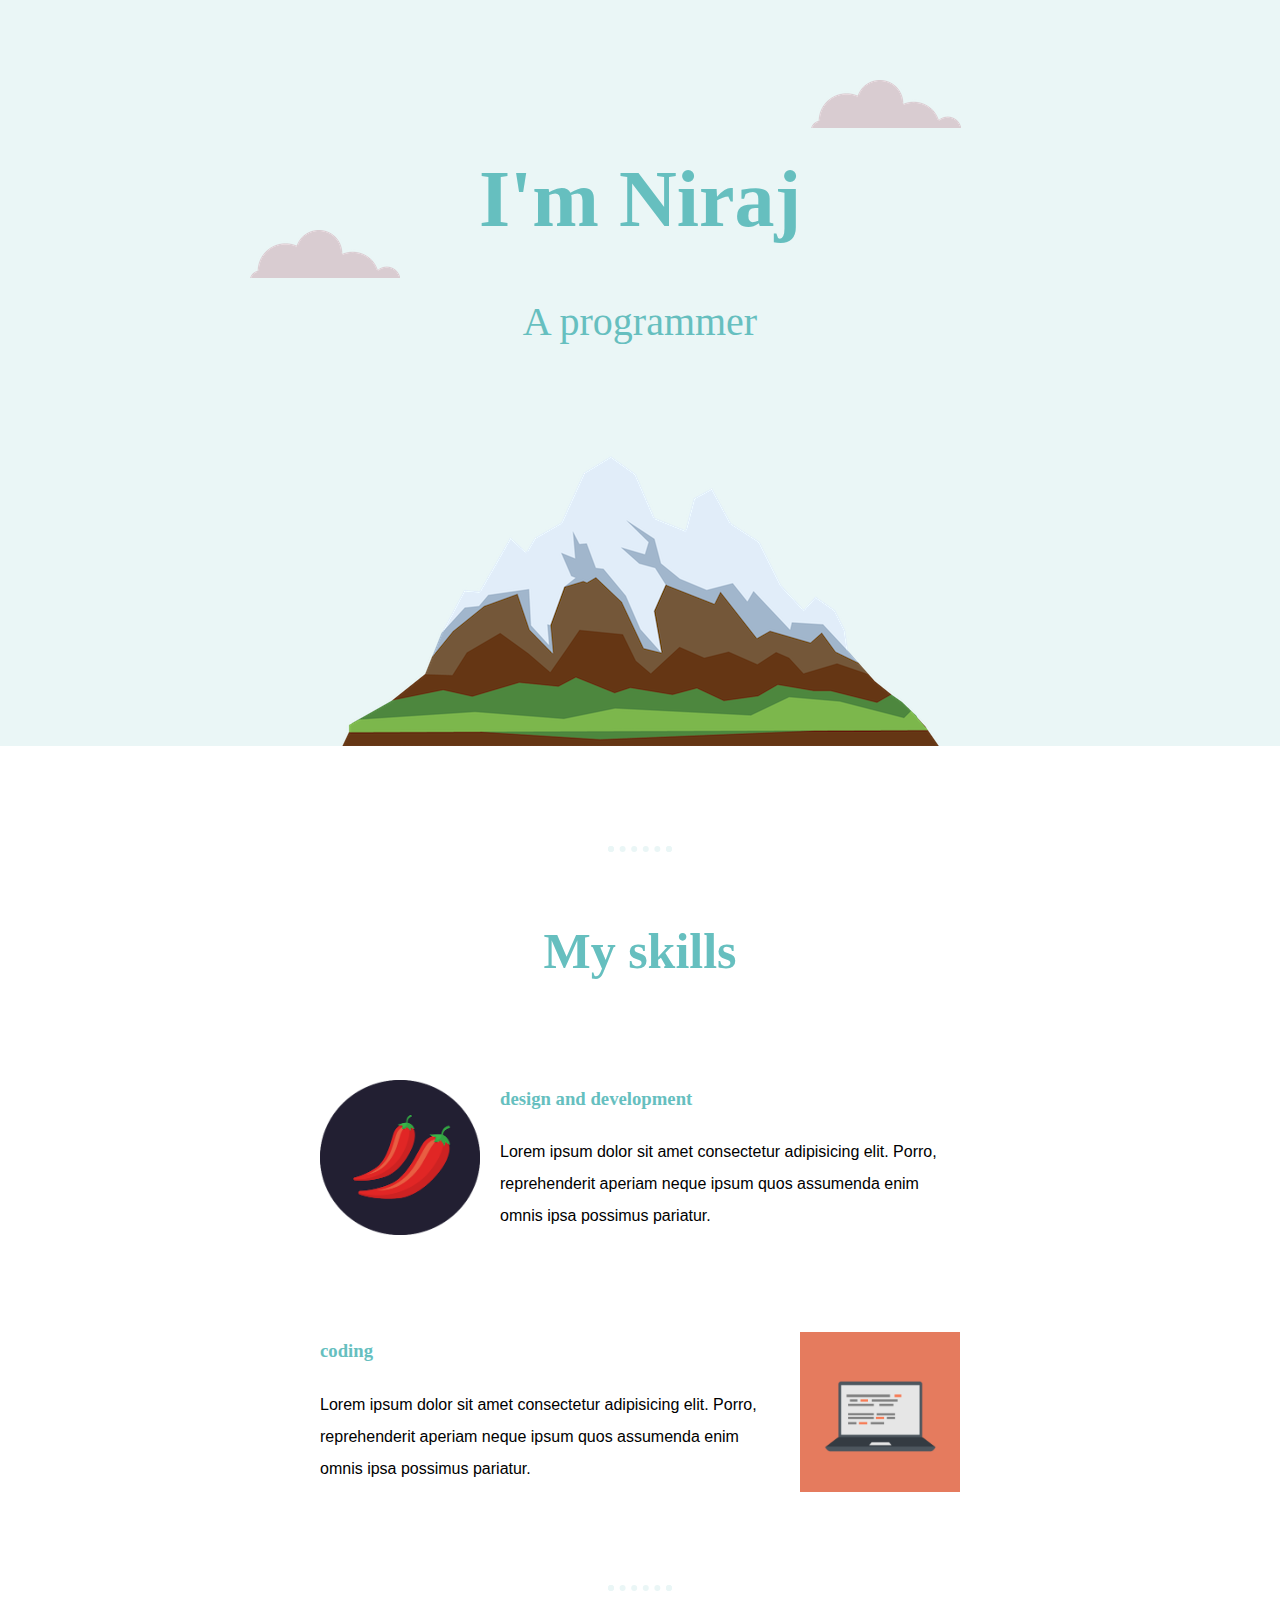
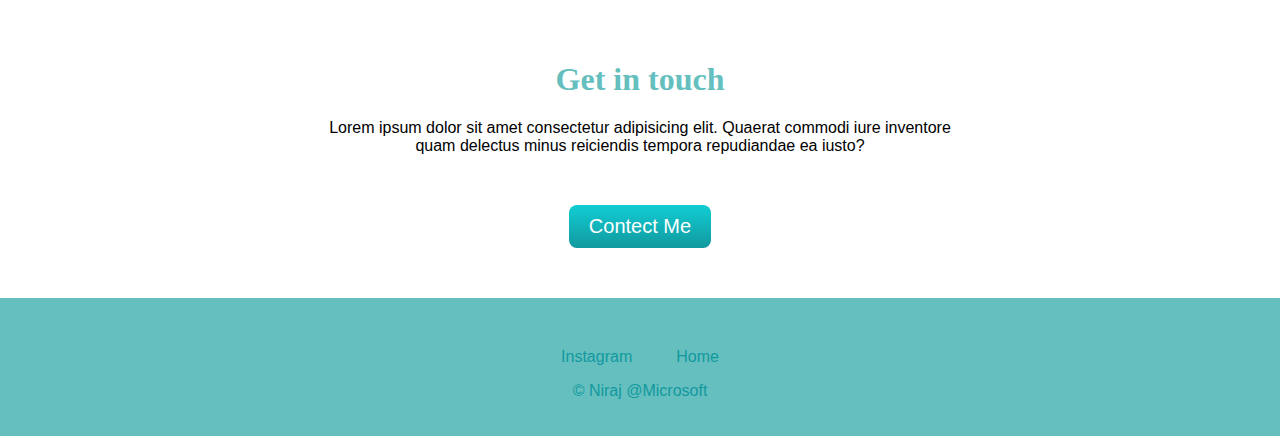
<file: index.html>
<!DOCTYPE html>
<html lang="en">
  <head>
    <meta charset="UTF-8" />
    <meta http-equiv="X-UA-Compatible" content="IE=edge" />
    <meta name="viewport" content="width=device-width, initial-scale=1.0" />
    <title>Document</title>
    <link rel="stylesheet" href="website.css" />
  </head>
  <body>
    <div class="topcontainer">
      <div class="cloud1"><img src="cloud.png" alt="" /></div>
      <div class="heading">
        <h1>I'm Niraj</h1>
        <p>A programmer</p>
      </div>

      <div class="cloud2"><img src="cloud.png" alt="" /></div>
      <div class="mountain"><img src="mountain.png" alt="" /></div>
    </div>
    <hr />

    <h1 class="skills h1">My skills</h1>
    <div class="chilli">
      <img class="chilli-image" src="chillies.png" alt="" />
      <h3 class="skills">design and development</h3>
      <p class="discription">
        Lorem ipsum dolor sit amet consectetur adipisicing elit. Porro,
        reprehenderit aperiam neque ipsum quos assumenda enim omnis ipsa
        possimus pariatur.
      </p>
    </div>
    <div class="computer">
      <img class="computer-image" src="computer.png" alt="" />
      <h3 class="skills">coding</h3>
      <p class="discription">
        Lorem ipsum dolor sit amet consectetur adipisicing elit. Porro,
        reprehenderit aperiam neque ipsum quos assumenda enim omnis ipsa
        possimus pariatur.
      </p>
    </div>
    <hr />
    <div class="messege"><h1>Get in touch</h1></div>
    <p class="get-in-touch">
      Lorem ipsum dolor sit amet consectetur adipisicing elit. Quaerat commodi
      iure inventore quam delectus minus reiciendis tempora repudiandae ea
      iusto?
    </p>
    <button type="button" class="btn">
      <a href="contect.html">Contect Me</a>
    </button>

    <div class="bottom-container">
      <a href="https://instagram.com/nirajpanda41?igshid=YmMyMTA2M2Y=" class="footer-link">Instagram</a>
      <a href="website.html" class="footer-link">Home</a>
      <p class="copyright"> &#169; Niraj @Microsoft </p>
    </div>
  </body>
</html>
</file>
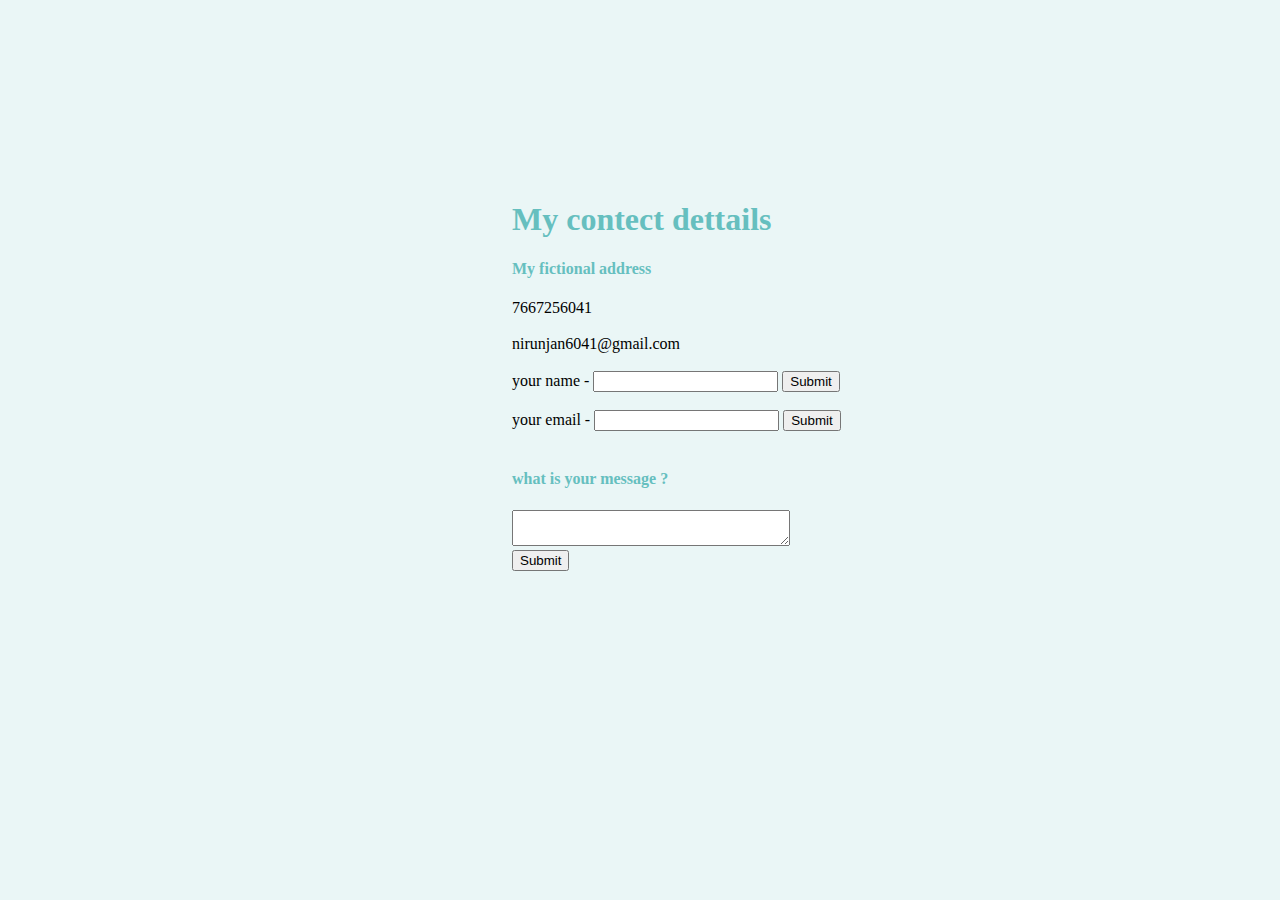
<file: contect.html>
<!DOCTYPE html>

<head>
    <meta charset="UTF-8">
    <meta http-equiv="X-UA-Compatible" content="IE=edge">
    <meta name="viewport" content="width=device-width, initial-scale=1.0">
    <title>Document</title>
    <link rel="stylesheet" href="contect.css">
</head>
<body>
   <div class="first-container"> <h1>
        My contect dettails
    </h1>
   <h4> My fictional address </h4>
    7667256041 <br>
    <br>nirunjan6041@gmail.com <br><br> 
    <form action="mailto:nirunjan6041@gmail.com" method="post" enctype="text/plain">
        <label for="">your name - </label>
        <input type="text" name="your name">
        <input type="submit"> <br><br>
        <label for="email"> your email - </label>
        <input type="email" name="your email">
        <input type="submit"> <br> <br>
        <h4> what is your message ? </h4> 
        <textarea name="your message" id="" cols="32" rows="2"></textarea><br>
        <input type="submit">

    </form></div>

</body>
</html>
</file>
<file: website.css>
body {
  text-align: center;
  margin: 0;
}
.topcontainer {
  background-color: #eaf6f6;
}
.heading {
  font-family: 'Meow Script', cursive;
  font-size: 2.5rem;
  color: #66bfbf;
  
margin: 100px auto 0px auto;
  top: 140px;
  display: inline-block;

}
.cloud1 {
  top: 230px;
  display: inline-block;
  position: absolute;
  left: 250px;
 
}
.cloud2 {
  display: inline-block;

   position: absolute;
  top: 80px;
  margin-left: 10px;
}

.skills{
  color: #66bfbf;
  margin-top: 70px;

}
.h1{
  font-size: 50px;
}

.chilli{
  width: 50%;
  margin: 100px auto 100px auto;
  text-align: left;
  line-height: 2;
}
.chilli-image{
  width: 25%;
  float: left;
  margin-right: 20px;
  }
  .computer{
    width: 50%;
    margin: 100px auto 100px auto;
    text-align: left;
    line-height: 2;
  }
  .computer-image{
    width: 25%;
    float: right;
    margin-left: 20px;
    }
   hr{
    border: dotted #eaf6f6 6px;
    border-top: 0px ;
    width: 4%;
    margin: 100px auto 0 auto;
   }
   .mountain{
    margin: auto;
    position: relative;
    top: 4px;
   }
   .discription{
    font-family: 'Gill Sans', 'Gill Sans MT', Calibri, 'Trebuchet MS', sans-serif;
   }
   .messege{
    color: #66bfbf;
    margin-top: 70px;
   }
   .get-in-touch{
    font-family: 'Gill Sans', 'Gill Sans MT', Calibri, 'Trebuchet MS', sans-serif;
    width: 50%;
    margin: auto;
   }
   
    .btn {
      background: #11cdd4;
      background-image: -webkit-linear-gradient(top, #11cdd4, #11999e);
      background-image: -moz-linear-gradient(top, #11cdd4, #11999e);
      background-image: -ms-linear-gradient(top, #11cdd4, #11999e);
      background-image: -o-linear-gradient(top, #11cdd4, #11999e);
      background-image: linear-gradient(to bottom, #11cdd4, #11999e);
      -webkit-border-radius: 8;
      -moz-border-radius: 8;
      border-radius: 8px;
      font-family: 'Gill Sans', 'Gill Sans MT', Calibri, 'Trebuchet MS', sans-serif;
      color: #ffffff;
      font-size: 20px;
      padding: 10px 20px 10px 20px;
      text-decoration: none;
      border: 0;
      margin-top: 50px;
    }
    
    .btn:hover {
      background: #30e3cb;
      background-image: -webkit-linear-gradient(top, #30e3cb, #22597d);
      background-image: -moz-linear-gradient(top, #30e3cb, #22597d);
      background-image: -ms-linear-gradient(top, #30e3cb, #22597d);
      background-image: -o-linear-gradient(top, #30e3cb, #22597d);
      background-image: linear-gradient(to bottom, #30e3cb, #22597d);
      text-decoration: none;
    }
    a{
      text-decoration: none;
      color: white;
      font-family:'Gill Sans', 'Gill Sans MT', Calibri, 'Trebuchet MS', sans-serif ;
  }
  .footer-link{
    color: #11999e;
    font-family: 'Gill Sans', 'Gill Sans MT', Calibri, 'Trebuchet MS', sans-serif;
    margin: 0 20px 0;

  }
  .footer-link:hover{
    color: #eaf6f6;
  }
  .bottom-container{
    background-color: #66bfbf;
    padding: 50px 0 20px;
    margin-top: 50px;
  }
  .copyright{
   color:  #11999e;
   font-family: 'Gill Sans', 'Gill Sans MT', Calibri, 'Trebuchet MS', sans-serif;
  }
</file>
<file: contect.css>
body{
    text-align: center;
    background-color: #eaf6f6;
}

h1{
    color: #66bfbf;
}
h3{
    color: #66bfbf;
}
h4{
    color: #66bfbf;
    
}
.first-container{
    text-align: left;
    margin: auto;
    position: absolute;
    left: 40%;
    top: 20%;

}
</file>
